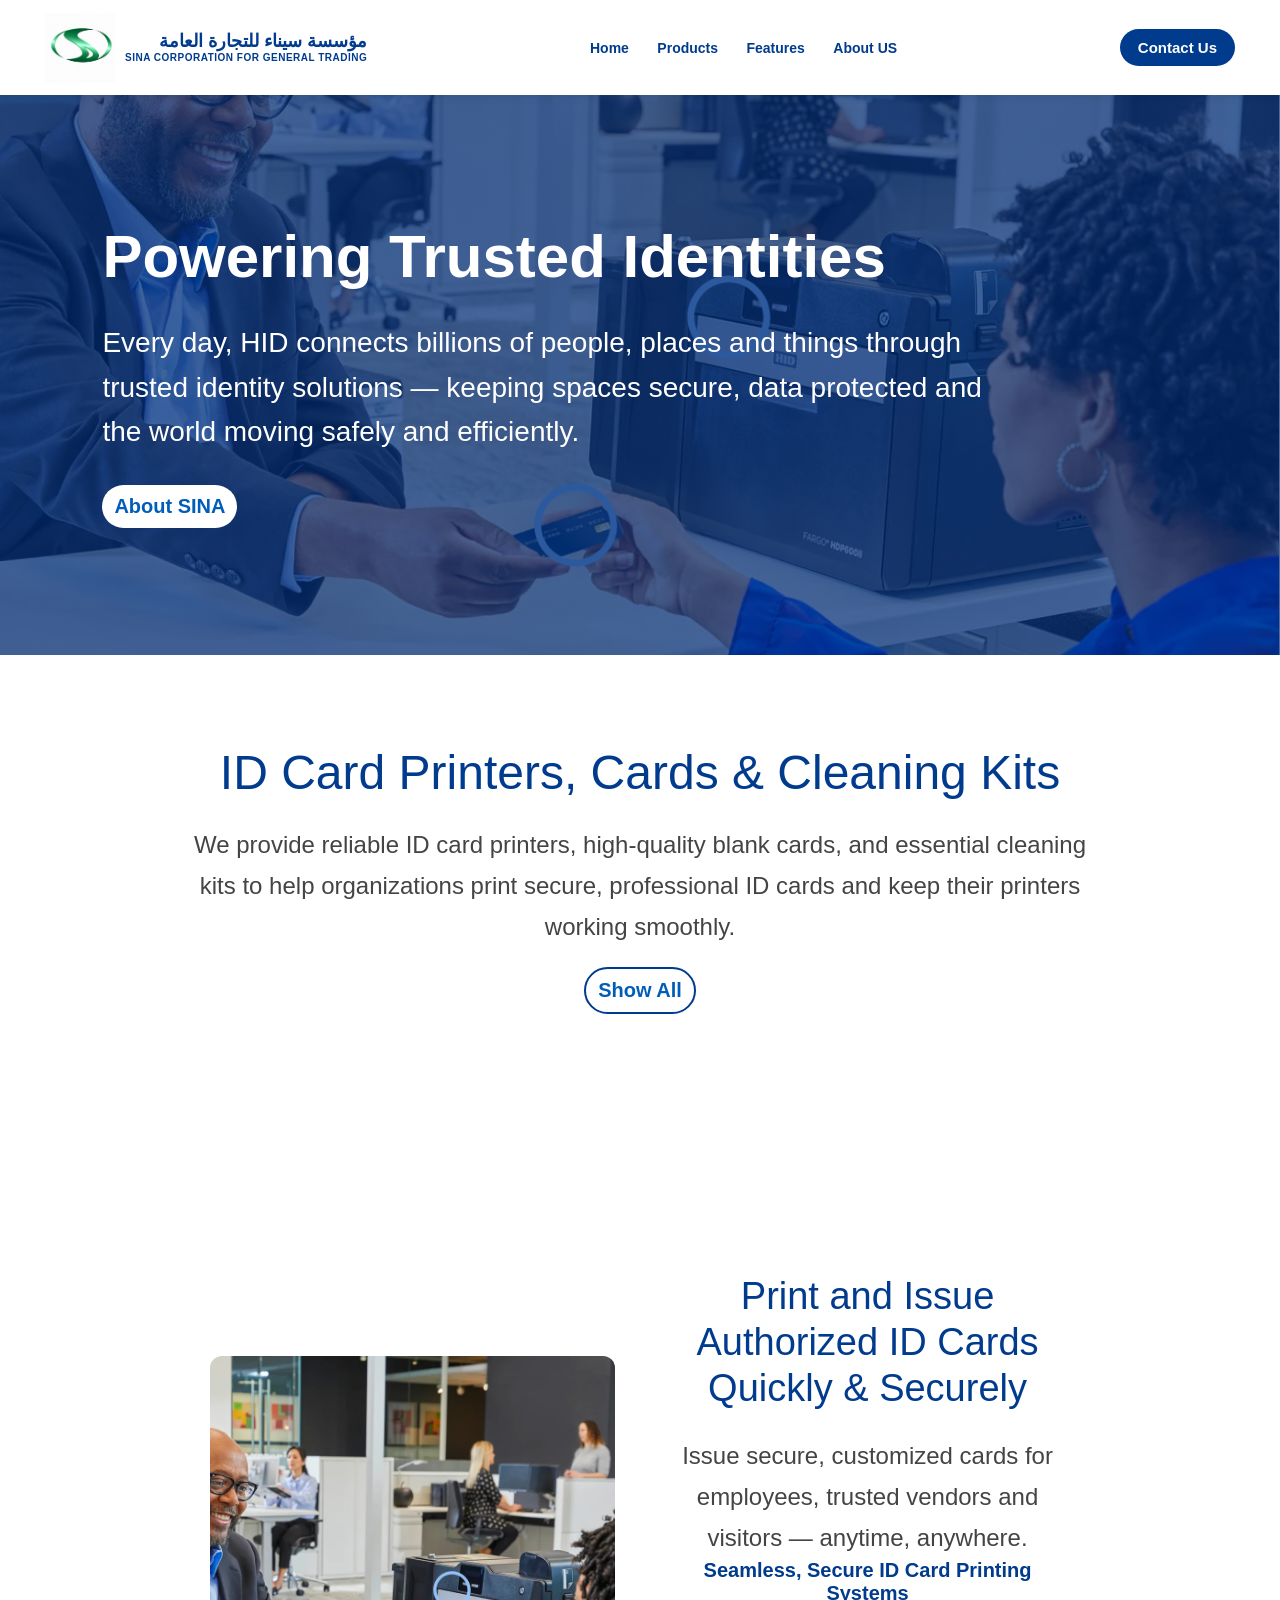
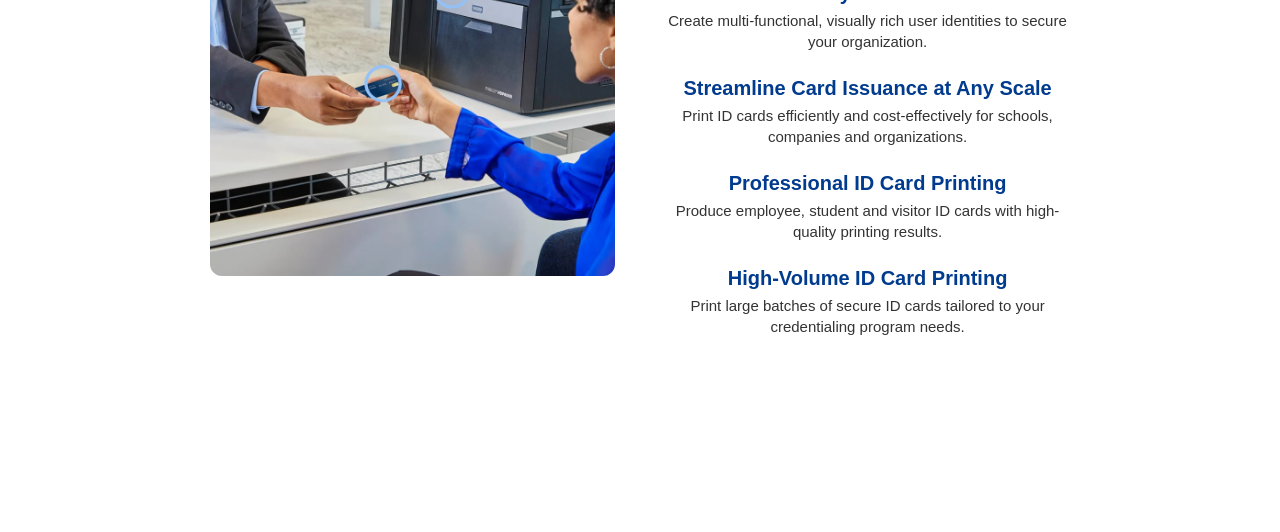
<file: index.html>
<!DOCTYPE html>
<html lang="en">
    <head>
        <meta charset="UTF-8" />
        <title>Home</title>
        <link rel="stylesheet" href="style.css">
    </head>
    <body>
        <header>
 <a href="index.html" class="logo">
  <img src="image/logo.png" alt="Sina Logo Icon">
  
  <div class="logo-text">
    <span class="logo-ar">مؤسسة سيناء للتجارة العامة</span>
    <span class="logo-en">SINA CORPORATION FOR GENERAL TRADING</span>
  </div>
</a>
        <nav>
    <a href="index.html">Home</a>
    <a href="Products.html" target="_blank" class="Products">Products</a>
   <a href="Feature.html" target="_blank">Features</a>
  <a href="About.html" target="_blank">About US</a>
            
        </nav>
        <a href="contact.html" target="_blank" class="contact-btn">Contact Us</a>
        </header>
        
        <section class="home-hero">
  <div class="home-content">
    <h1>Powering Trusted Identities</h1>

    <p>
        Every day, HID connects billions of people, places and things through trusted identity solutions — keeping spaces secure, data protected and the world moving safely and efficiently.   
    </p>

    <a href="About.html" target="_blank" class="home-btn">About SINA</a>
  </div>
</section>
        <section class="supplies-intro">
  <h2>ID Card Printers, Cards & Cleaning Kits</h2>

  <p>
    We provide reliable ID card printers, high-quality blank cards, and
    essential cleaning kits to help organizations print secure, professional
    ID cards and keep their printers working smoothly.
  </p>
            <a href="products.html" target="_blank" class="product-btn">Show All</a>
            
        
</section>
        
        
        
        
        <section class="supplies-intro">
            <section class="id-issue-section">

  <div class="id-issue-image">
    <img src="image/h.png" alt="ID Card Issuance">
  </div>

  <div class="id-issue-content">
    <h2>Print and Issue Authorized ID Cards Quickly & Securely</h2>

    <p class="main-text">
      Issue secure, customized cards for employees, trusted vendors and visitors —
      anytime, anywhere.
    </p>

    <div class="feature-item">
      <h3>Seamless, Secure ID Card Printing Systems</h3>
      <p>Create multi-functional, visually rich user identities to secure your organization.</p>
    </div>

    <div class="feature-item">
      <h3>Streamline Card Issuance at Any Scale</h3>
      <p>Print ID cards efficiently and cost-effectively for schools, companies and organizations.</p>
    </div>

    <div class="feature-item">
      <h3>Professional ID Card Printing</h3>
      <p>Produce employee, student and visitor ID cards with high-quality printing results.</p>
    </div>

    <div class="feature-item">
      <h3>High-Volume ID Card Printing</h3>
      <p>Print large batches of secure ID cards tailored to your credentialing program needs.</p>
        
    </div>
  </div>

</section>
        
        
        
        
        </section>
        
     
    </body>
</html>
</file>
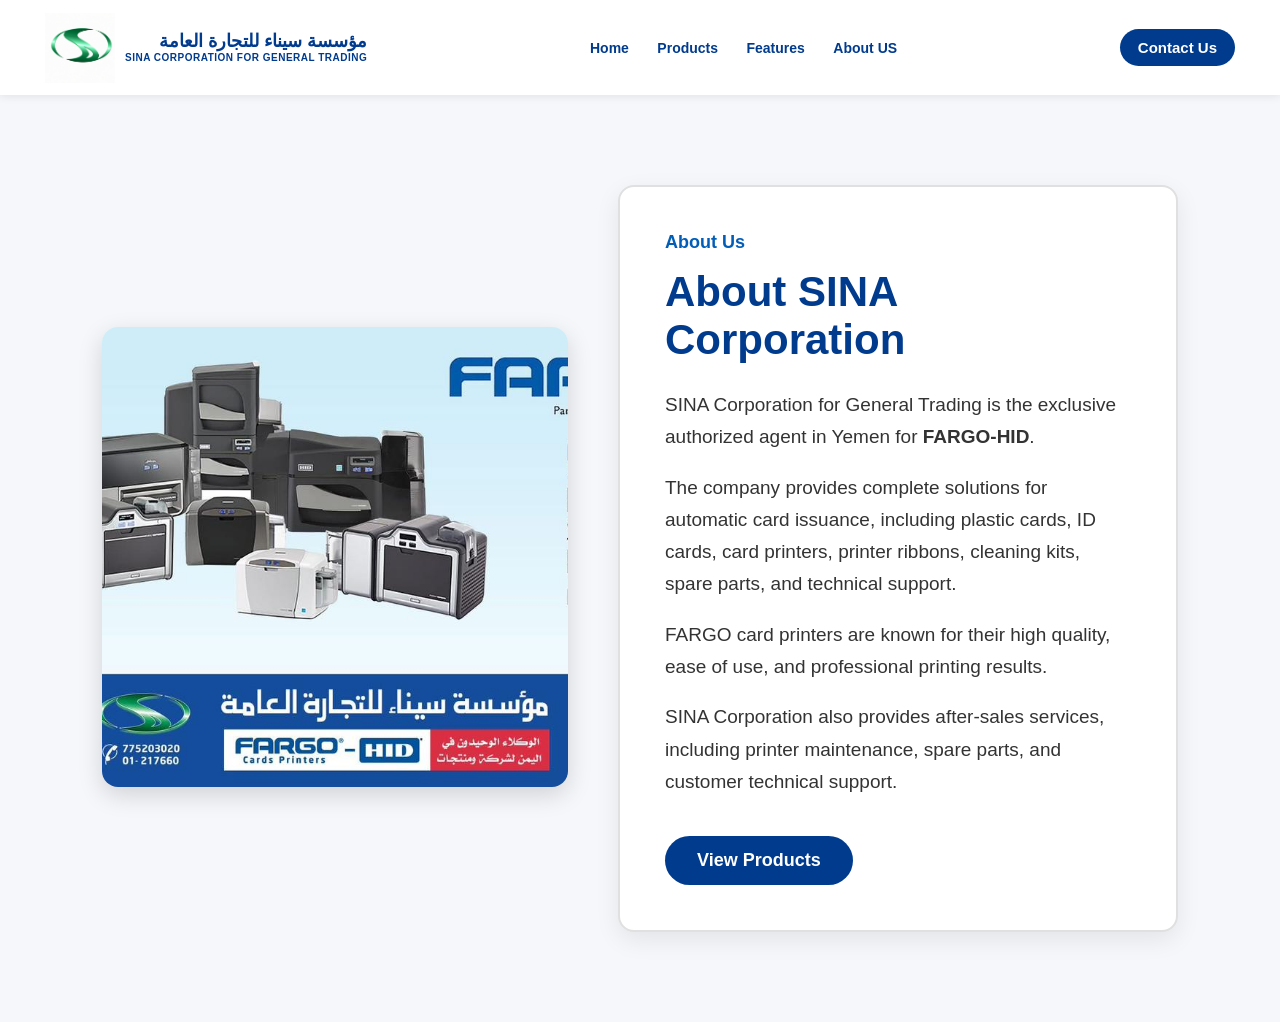
<file: About.html>
<!DOCTYPE html>
<html lang="en">
<head>
  <meta charset="UTF-8">

  <title>About US</title>

  <link rel="stylesheet" href="style.css">
</head>

<body>

  <header>
  <a href="index.html" class="logo">
  <img src="image/logo.png" alt="Sina Logo Icon">
  
  <div class="logo-text">
    <span class="logo-ar">مؤسسة سيناء للتجارة العامة</span>
    <span class="logo-en">SINA CORPORATION FOR GENERAL TRADING</span>
  </div>
</a>
    <nav>
      <a href="index.html">Home</a>
      <a href="Products.html">Products</a>
      <a href="Feature.html" target="_blank">Features</a>
      <a href="About.html" target="_blank">About US</a>
    </nav>

     <a href="contact.html" target="_blank" class="contact-btn">Contact Us</a>
  </header>

  <section class="about-section">

    <div class="about-left">
      <img src="image/a1.jpeg" alt="FARGO HID Solution Provider">
    </div>

    <div class="about-right">
      <span class="about-label">About Us</span>

      <h1>About SINA Corporation</h1>

      <p>
        SINA Corporation for General Trading is the exclusive authorized agent
        in Yemen for <strong>FARGO-HID</strong>.
      </p>

      <p>
        The company provides complete solutions for automatic card issuance,
        including plastic cards, ID cards, card printers, printer ribbons,
        cleaning kits, spare parts, and technical support.
      </p>

      <p>
        FARGO card printers are known for their high quality, ease of use,
        and professional printing results.
      </p>

      <p>
        SINA Corporation also provides after-sales services, including printer
        maintenance, spare parts, and customer technical support.
      </p>

      <a href="Products.html" class="about-btn">View Products</a>
    </div>

  </section>

</body>
</html>
</file>
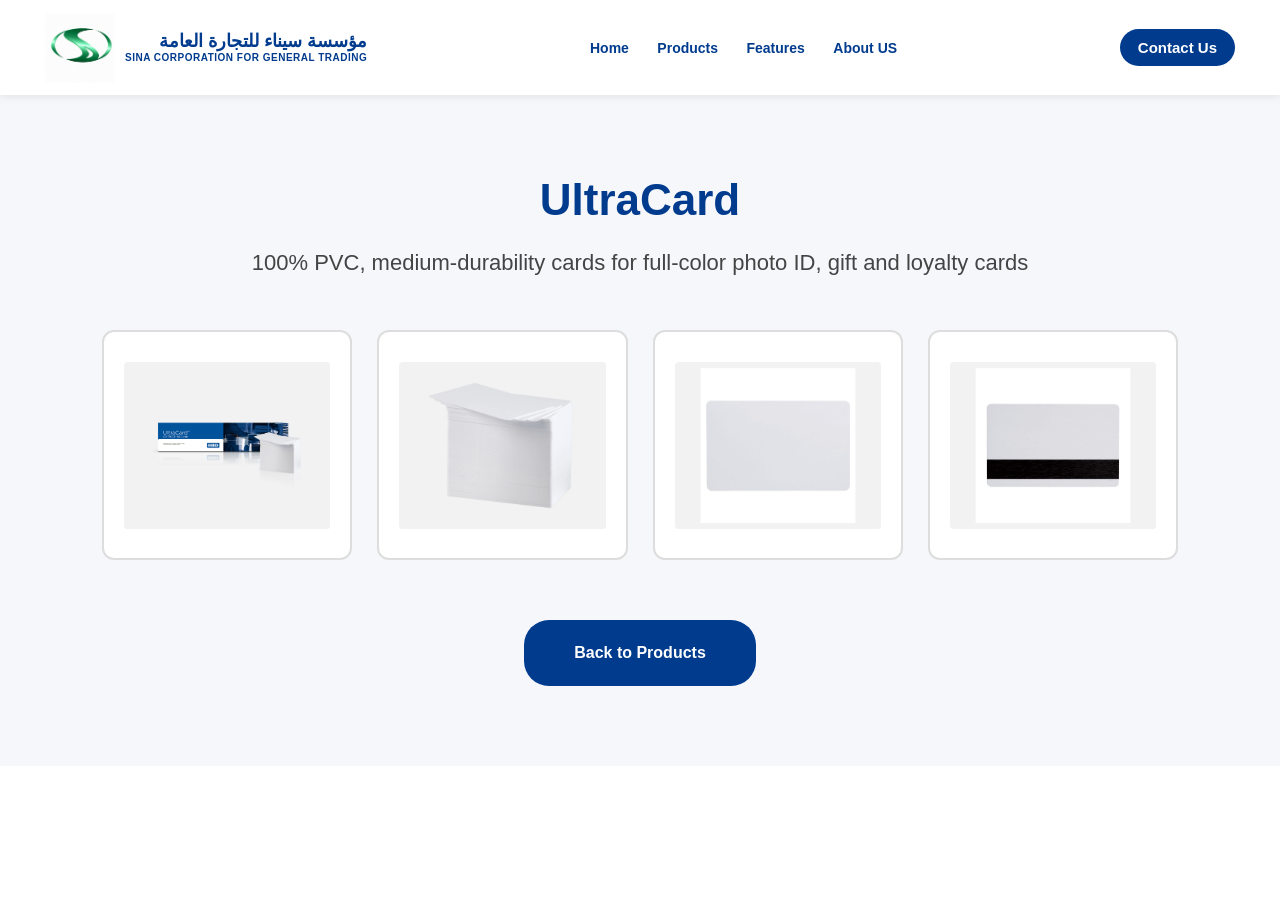
<file: card.html>
<!DOCTYPE html>
<html lang="en">
<head>
  <meta charset="UTF-8">


  <title>UltraCard</title>

  <link rel="stylesheet" href="style.css">
</head>
<body>

  <header>
<a href="index.html" class="logo">
  <img src="image/logo.png" alt="Sina Logo Icon">
  
  <div class="logo-text">
    <span class="logo-ar">مؤسسة سيناء للتجارة العامة</span>
    <span class="logo-en">SINA CORPORATION FOR GENERAL TRADING</span>
  </div>
</a>
      <nav>
      <a href="index.html">Home</a>
      <a href="products.html">Products</a>
      <a href="Feature.html" target="_blank">Features</a>
       <a href="About.html" target="_blank">About US</a>
    </nav>

    <a href="contact.html" target="_blank" class="contact-btn">Contact Us</a>
  </header>

  <section class="Card-page">
    <h1>UltraCard</h1>

    <p>
     100% PVC, medium-durability cards for full-color photo ID, gift and loyalty cards 
    </p>

    <div class="card-gallery">
      <img src="image/c3.png" alt="Printer front view">
      <img src="image/c4.png" alt="Printer side view">
      <img src="image/c5.png" alt="Printer with cards">
      <img src="image/c6.png" alt="Printer accessories">
    </div>

    <div class="back-btn">
      <a href="products.html" class="back-btn">Back to Products</a>
    </div>
  </section>

</body>
</html>
</file>
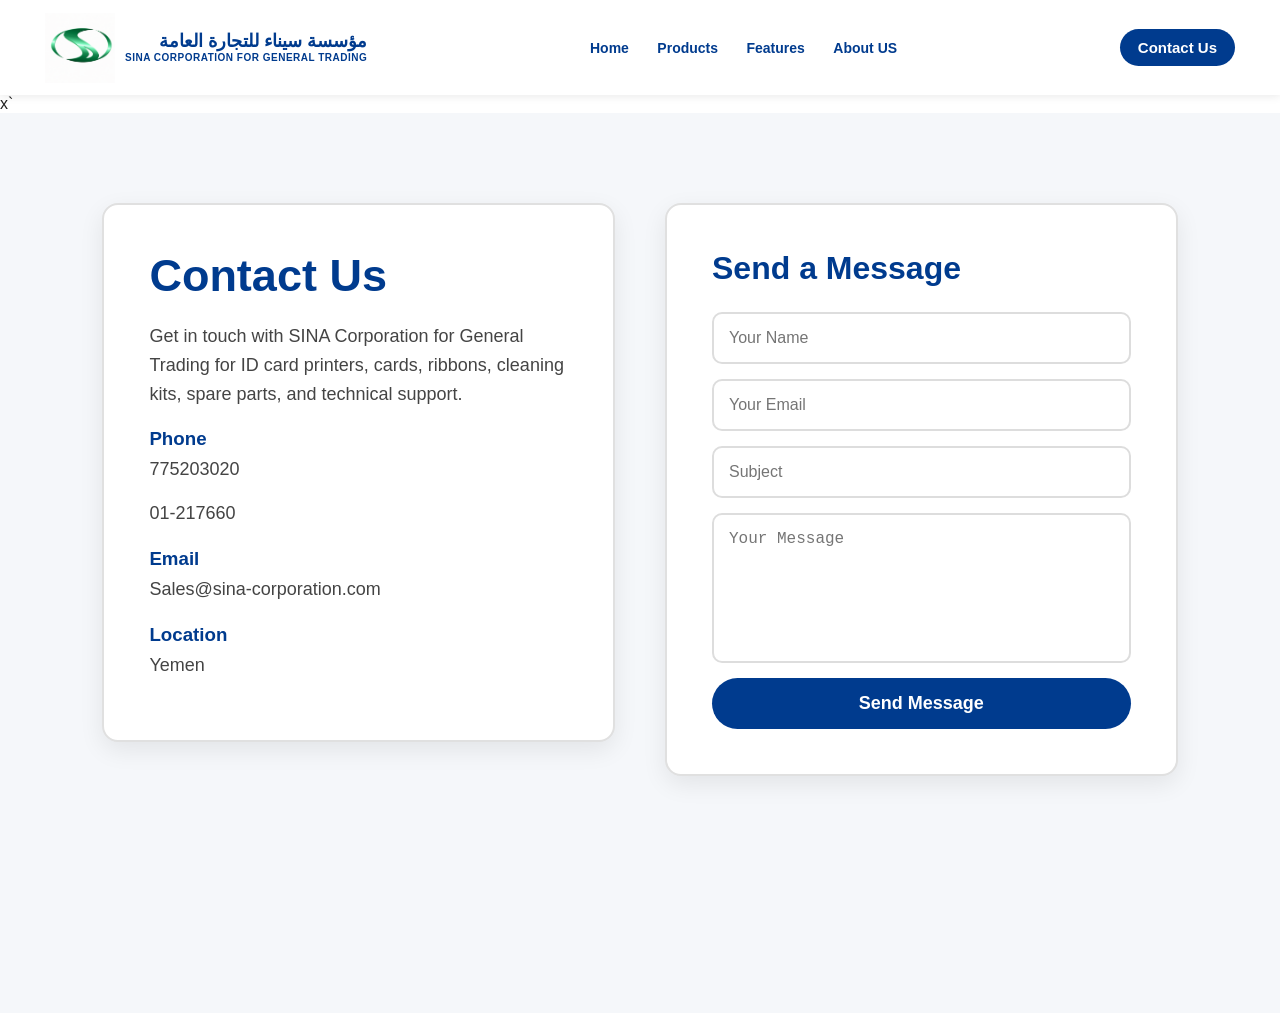
<file: contact.html>
<!DOCTYPE html>
<html lang="en">
<head>
  <meta charset="UTF-8">

  <title>Contact Us</title>

  <link rel="stylesheet" href="style.css">
</head>

<body>

  <header>
   <a href="index.html" class="logo">
  <img src="image/logo.png" alt="Sina Logo Icon">
  
  <div class="logo-text">
    <span class="logo-ar">مؤسسة سيناء للتجارة العامة</span>
    <span class="logo-en">SINA CORPORATION FOR GENERAL TRADING</span>
  </div>
</a>

    <nav>
      <a href="index.html">Home</a>
      <a href="Products.html">Products</a>
      <a href="Feature.html" target="_blank">Features</a>
      <a href="About.html" target="_blank">About US</a>
    </nav>

    <a href="contact.html" target="_blank" class="contact-btn">Contact Us</a>
  </header>
x`
  <section class="contact-page">

    <div class="contact-info">
      <h1>Contact Us</h1>

      <p>
        Get in touch with SINA Corporation for General Trading for ID card
        printers, cards, ribbons, cleaning kits, spare parts, and technical support.
      </p>

      <div class="contact-details">
        <h3>Phone</h3>
        <p>775203020</p>
        <p>01-217660</p>

        <h3>Email</h3>
        <p>Sales@sina-corporation.com</p>

        <h3>Location</h3>
        <p>Yemen</p>
      </div>
    </div>

    <div class="contact-form">
      <h2>Send a Message</h2>

      <form>
        <input type="text" placeholder="Your Name">
        <input type="email" placeholder="Your Email">
        <input type="text" placeholder="Subject">
        <textarea placeholder="Your Message"></textarea>
        <button type="submit">Send Message</button>
      </form>
    </div>

  </section>

</body>
</html>
</file>
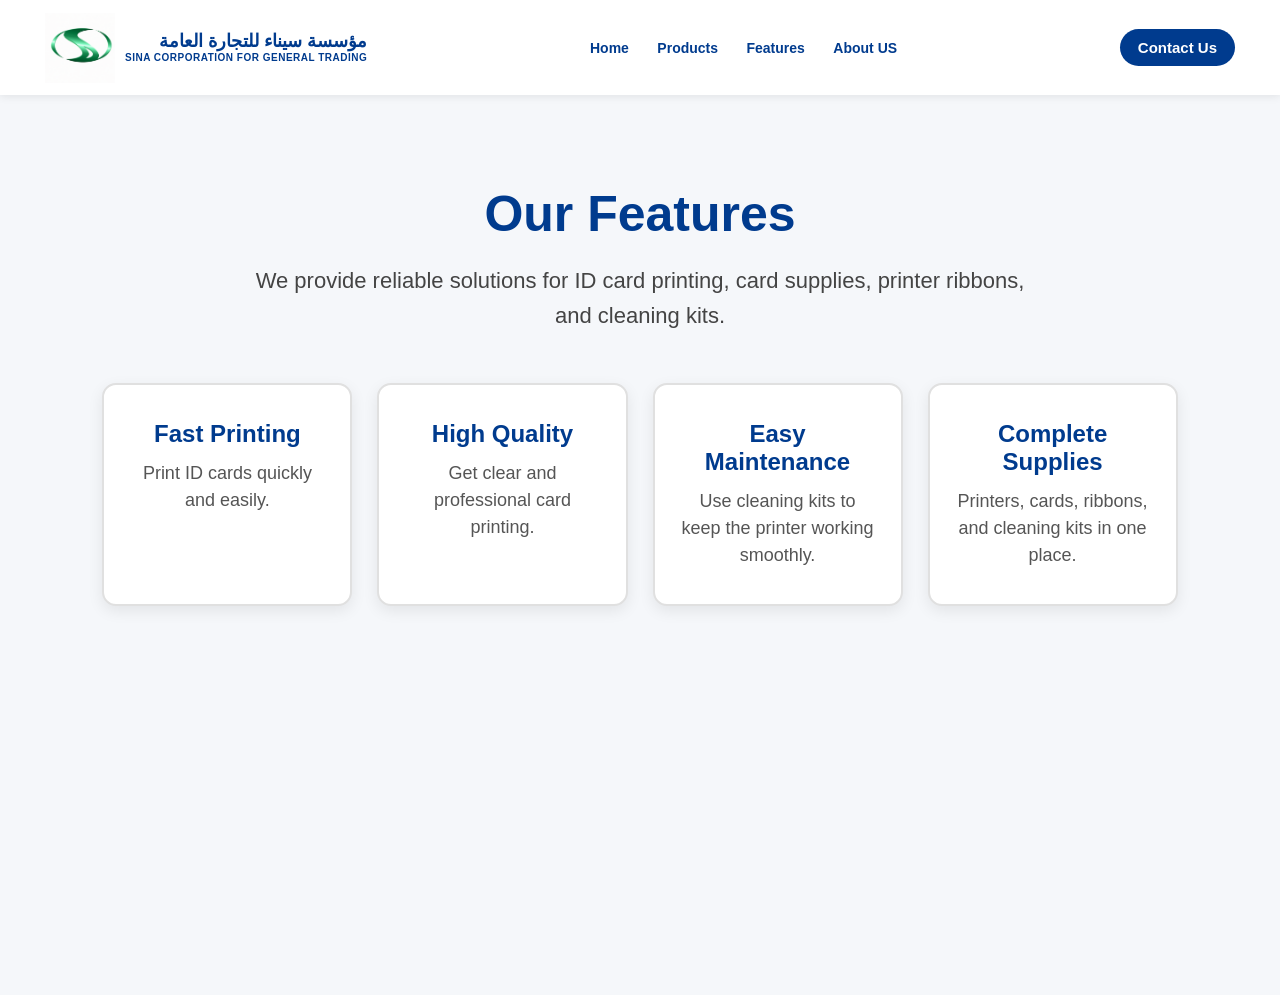
<file: Feature.html>
<!DOCTYPE html>
<html lang="en">
<head>
  <meta charset="UTF-8">
 
  <title>Features</title>
  <link rel="stylesheet" href="style.css">
</head>

<body>

  <header>
   <a href="index.html" class="logo">
  <img src="image/logo.png" alt="Sina Logo Icon">
  
  <div class="logo-text">
    <span class="logo-ar">مؤسسة سيناء للتجارة العامة</span>
    <span class="logo-en">SINA CORPORATION FOR GENERAL TRADING</span>
  </div>
</a>

    <nav>
      <a href="index.html">Home</a>
      <a href="Products.html">Products</a>
      <a href="Feature.html">Features</a>
      <a href="About.html" target="_blank">About US</a>
    </nav>

     <a href="contact.html" target="_blank" class="contact-btn">Contact Us</a>
  </header>

  <section class="features-page">
    <h1>Our Features</h1>

    <p class="features-intro">
      We provide reliable solutions for ID card printing, card supplies,
      printer ribbons, and cleaning kits.
    </p>

    <div class="features-boxes">

      <div class="feature-box">
        <h2>Fast Printing</h2>
        <p>Print ID cards quickly and easily.</p>
      </div>

      <div class="feature-box">
        <h2>High Quality</h2>
        <p>Get clear and professional card printing.</p>
      </div>

      <div class="feature-box">
        <h2>Easy Maintenance</h2>
        <p>Use cleaning kits to keep the printer working smoothly.</p>
      </div>

      <div class="feature-box">
        <h2>Complete Supplies</h2>
        <p>Printers, cards, ribbons, and cleaning kits in one place.</p>
      </div>

    </div>
  </section>

</body>
</html>
</file>
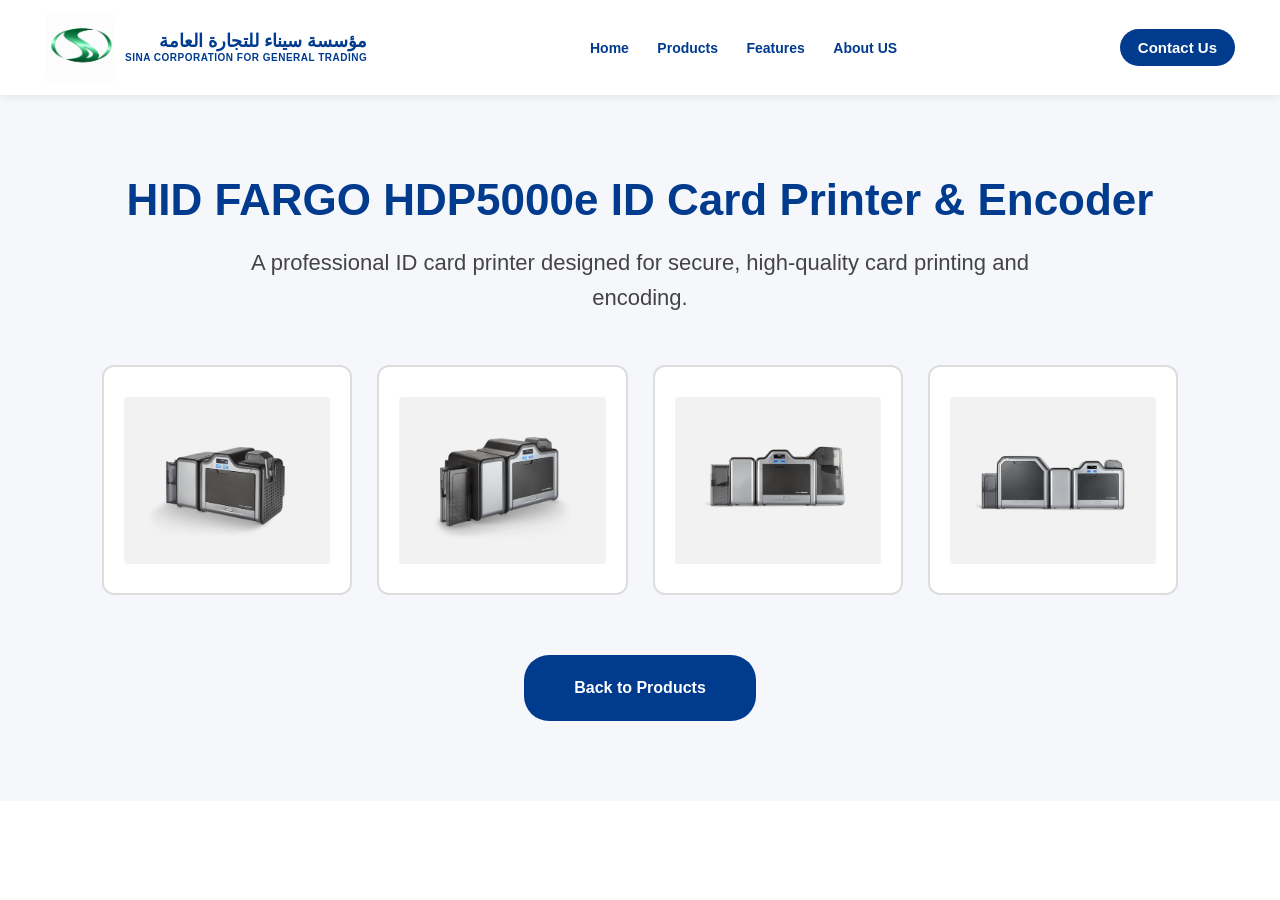
<file: printer.html>
<!DOCTYPE html>
<html lang="en">
<head>
  <meta charset="UTF-8">


  <title>HID FARGO HDP5000e Printer</title>

  <link rel="stylesheet" href="style.css">
</head>
<body>

  <header>
<a href="index.html" class="logo">
  <img src="image/logo.png" alt="Sina Logo Icon">
  
  <div class="logo-text">
    <span class="logo-ar">مؤسسة سيناء للتجارة العامة</span>
    <span class="logo-en">SINA CORPORATION FOR GENERAL TRADING</span>
  </div>
</a>
      <nav>
      <a href="index.html">Home</a>
      <a href="products.html">Products</a>
      <a href="Feature.html" target="_blank">Features</a>
     <a href="About.html" target="_blank">About US</a>
    </nav>

<a href="contact.html" target="_blank" class="contact-btn">Contact Us</a>
  </header>

  <section class="printer-page">
    <h1>HID FARGO HDP5000e ID Card Printer & Encoder</h1>

    <p>
      A professional ID card printer designed for secure, high-quality card
      printing and encoding.
    </p>

    <div class="printer-gallery">
      <img src="image/p2.png" alt="Printer front view">
      <img src="image/p3.png" alt="Printer side view">
      <img src="image/p4.png" alt="Printer with cards">
      <img src="image/p5.png" alt="Printer accessories">
    </div>

    <div class="back-btn">
      <a href="products.html" class="back-btn">Back to Products</a>
    </div>
  </section>

</body>
</html>
</file>
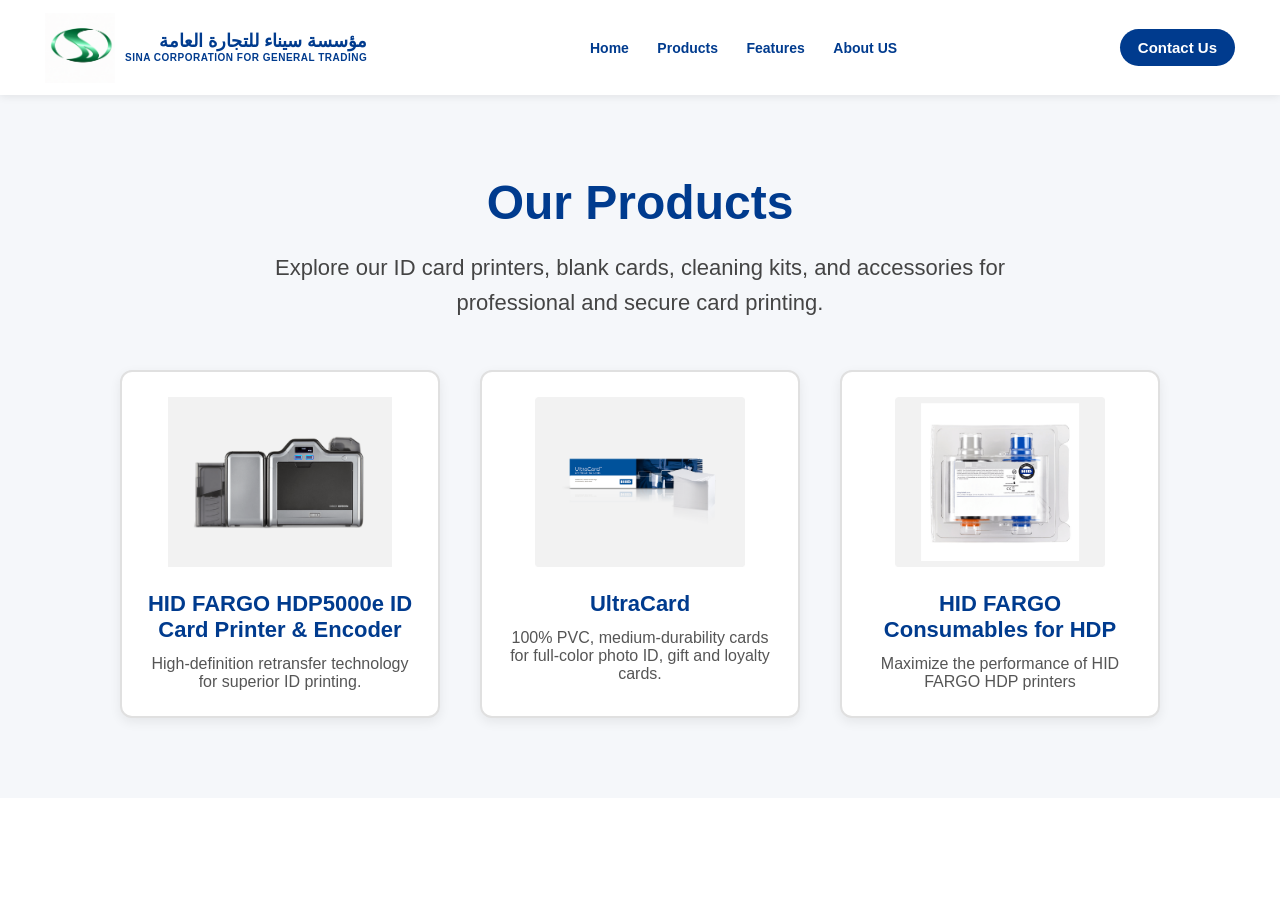
<file: Products.html>
<!DOCTYPE html>
<html lang="en">
<head>
  <meta charset="UTF-8">

  <title>Products - HID</title>

  <link rel="stylesheet" href="style.css">
</head>
<body>

  <header>
<a href="index.html" class="logo">
  <img src="image/logo.png" alt="Sina Logo Icon">
  
  <div class="logo-text">
    <span class="logo-ar">مؤسسة سيناء للتجارة العامة</span>
    <span class="logo-en">SINA CORPORATION FOR GENERAL TRADING</span>
  </div>
</a>
      <nav>
      <a href="index.html">Home</a>
      <a href="products.html">Products</a>
     <a href="Feature.html" target="_blank">Features</a>
      <a href="About.html" target="_blank">About US</a>
    </nav>

<a href="contact.html" target="_blank" class="contact-btn">Contact Us</a>
    </header>

  <section class="products-page">
    <h1>Our Products</h1>

    <p>
      Explore our ID card printers, blank cards, cleaning kits, and accessories
      for professional and secure card printing.
    </p>

    <div class="product-grid">

      <a href="printer.html" class="product-card product-link">
  <img src="image/p1.png" alt="HID FARGO HDP5000e Printer">

  <h3>HID FARGO HDP5000e ID Card Printer & Encoder</h3>

  <p>
    High-definition retransfer technology for superior ID printing.
  </p>
        </a>
   
<a href="card.html" class="product-card product-link">
  <img src="image/c2.png" alt="UltraCard">

  <h3>UltraCard</h3>

  <p>
    100% PVC, medium-durability cards for full-color photo ID, gift and loyalty cards.
  </p>
</a>

      
          
           <a href="Roal.html" class="product-card product-link">
        <img src="image/r1.png" alt="Cleaning Kit">
        <h3>HID FARGO Consumables for HDP</h3>
        <p>Maximize the performance of HID FARGO HDP printers </p>
          </a>
      

      

    </div>
  </section>

</body>
</html>
</file>
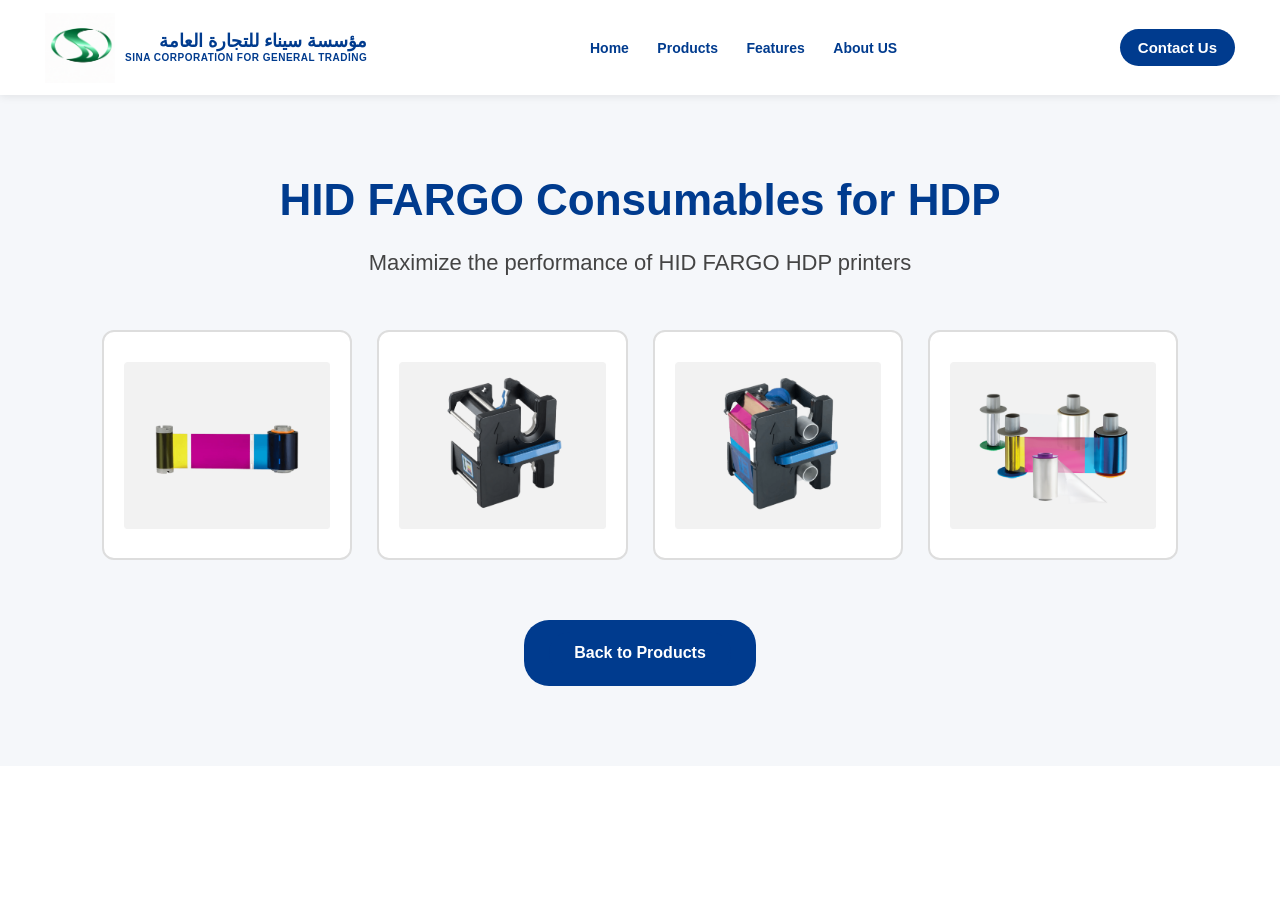
<file: Roal.html>
<!DOCTYPE html>
<html lang="en">
<head>
  <meta charset="UTF-8">


  <title>Roal</title>

  <link rel="stylesheet" href="style.css">
</head>
<body>

  <header>
<a href="index.html" class="logo">
  <img src="image/logo.png" alt="Sina Logo Icon">
  
  <div class="logo-text">
    <span class="logo-ar">مؤسسة سيناء للتجارة العامة</span>
    <span class="logo-en">SINA CORPORATION FOR GENERAL TRADING</span>
  </div>
</a>  
      <nav>
      <a href="index.html">Home</a>
      <a href="products.html">Products</a>
      <a href="Feature.html" target="_blank">Features</a>
      <a href="About.html" target="_blank">About US</a>
    </nav>

     <a href="contact.html" target="_blank" class="contact-btn">Contact Us</a>
  </header>

  <section class="Roal-page">
    <h1>HID FARGO Consumables for HDP</h1>

    <p>
     Maximize the performance of HID FARGO HDP printers 
    </p>

    <div class="card-gallery">
      <img src="image/r2.png" alt="Printer front view">
      <img src="image/r3.png" alt="Printer side view">
      <img src="image/r4.png" alt="Printer with cards">
      <img src="image/r7.png" alt="Printer accessories">
    </div>

    <div class="back-btn">
      <a href="products.html" class="back-btn">Back to Products</a>
    </div>
  </section>

</body>
</html>
</file>
<file: style.css>
* {
  margin: 0;
  padding: 0;
  box-sizing: border-box;
}

body {
  font-family: Arial, Helvetica, sans-serif;
  background-color: white;
  color: #222;
}
header {
  height: 95px;
  padding: 0 45px;
  display: flex;
  align-items: center;
  justify-content: space-between;
  background-color: white;
  box-shadow: 0 2px 8px rgba(0, 0, 0, 0.08);
  position: sticky;
  top: 0;
  z-index: 1000;
}
.logo {
  display: flex;
  align-items: center;
  gap: 10px;
  text-decoration: none;
}

.logo img {
  width: 70px;
  height: 70px;
  object-fit: contain;
}

.logo-text {
  display: flex;
  flex-direction: column;
  line-height: 1.1;
}

.logo-ar {
  font-size: 18px;
  font-weight: bold;
  color: #003b8e;
  direction: rtl;
}

.logo-en {
  font-size: 10px;
  font-weight: 600;
  color: #003b8e;
  letter-spacing: 0.5px;
}
nav a {
  color: #003b8e;
  text-decoration: none;
  margin: 0 12px;
  font-size: 14px;
  font-weight: bold;
}
nav a:hover {
  color: orange;
}
.contact-btn {
  background-color: #003b8e;
  color: white;
  text-decoration: none;
  padding: 10px 18px;
  border-radius: 25px;
  font-size: 15px;
  font-weight: bold;
}
.contact-btn:hover {
  background-color: orange;
    
}
.home-hero {
  min-height: 560px;
  background:
    linear-gradient(rgba(0, 45, 120, 0.70), rgba(0, 45, 120, 0.70)),
    url("image/h.png");

  background-size: cover;
  background-position: center;
  color: white;

  display: flex;
  align-items: center;
  padding: 0 8%;
}

.home-content {
  max-width: 900px;
}

.home-content h1 {
  font-size: 60px;
  font-weight: bold;
  margin-bottom: 30px;
}

.home-content p {
  font-size: 28px;
  line-height: 1.6;
  max-width: 1200px;
  margin-bottom: 30px;
}

.home-btn {
  background-color: white;
  color: #005eb8;
  text-decoration: none;
  padding: 10px 12px;
  border-radius: 35px;
  font-size: 20px;
  font-weight: bold;
  display: inline-block;
}

.home-btn:hover {
  background-color: orange;
  color: white;
}

.supplies-intro {
  background-color: white;
  text-align: center;
  padding: 90px 8%;
}

.supplies-intro h2 {
  color: #003b8e;
  font-size: 48px;
  font-weight: 500;
  margin-bottom: 25px;
}

.supplies-intro p {
  color: #444;
  font-size: 24px;
  line-height: 1.7;
  max-width: 900px;
  margin: 0 auto;
}





.id-issue-section {
  padding: 80px 10%;
  background-color: white;
  display: flex;
  align-items: center;
  gap: 50px;
}

.id-issue-image {
  flex: 1;
}

.id-issue-image img {
  width: 100%;
  height: 520px;
  object-fit: cover;
  border-radius: 12px;
}

.id-issue-content {
  flex: 1;
}

.id-issue-content h2 {
  color: #003b8e;
  font-size: 38px;
  line-height: 1.2;
  margin-bottom: 25px;
  font-weight: 500;
}

.main-text {
  color: #444;
  font-size: 15px;
  line-height: 1.6;
  margin-bottom: 35px;
}











.feature-item {
  margin-bottom: 25px;
}

.feature-item h3 {
  color: #003b8e;
  font-size: 20px;
  margin-bottom: 5px;
}

.feature-item p {
  color: #333;
  font-size: 15px;
  line-height: 1.4;
}










.product-btn {
  background-color: white;
  color: #005eb8;
  text-decoration: none;
  padding: 10px 12px;
  border-radius: 35px;
  font-size: 20px;
  font-weight: bold;
  display: inline-block;
    border: 2px solid #003b8e;
    margin-top: 20px;   

}
.product-btn:hover {
  background-color: orange;
  color: white;
}
.products-page {
  padding: 80px 8%;
  text-align: center;
  background-color: #f5f7fa;
}

.products-page h1 {
  color: #003b8e;
  font-size: 48px;
  margin-bottom: 20px;
}

.products-page > p {
  color: #444;
  font-size: 22px;
  max-width: 850px;
  margin: 0 auto 50px;
  line-height: 1.6;
}

.product-grid {
  display: grid;
  grid-template-columns: repeat(3, 320px);
  gap: 40px;
  justify-content: center;
  align-items: stretch;
  margin-top: 50px;
}

.product-card {
  background-color: white;
  padding: 25px;
  border-radius: 12px;
  text-align: center;
  border: 2px solid #e0e0e0;
  box-shadow: 0 4px 12px rgba(0, 0, 0, 0.07);
}

.product-card:hover {
  border-color: #003b8e;
  transform: translateY(-6px);
  transition: 0.3s;
}

.product-card img {
  width: 100%;
  height: 170px;
  object-fit: contain;
  margin-bottom: 20px;
}

.product-card h3 {
  color: #003b8e;
  font-size: 22px;
  margin-bottom: 12px;
}

.product-card p {
  color: #555;
  font-size: 16px;
}
.product-link {
  text-decoration: none;
  color: inherit;
  display: block;
}

.printer-page {
  background-color: #f5f7fa;
  padding: 80px 8%;
  text-align: center;
}

.printer-page h1 {
  color: #003b8e;
  font-size: 44px;
  margin-bottom: 20px;
}

.printer-page > p {
  color: #444;
  font-size: 22px;
  max-width: 850px;
  margin: 0 auto 50px;
  line-height: 1.6;
}

.printer-gallery {
  display: grid;
  grid-template-columns: repeat(4, 1fr);
  gap: 25px;
  margin-bottom: 60px;
}

.printer-gallery img {
  width: 100%;
  height: 230px;
  object-fit: contain;
  background-color: white;
  padding: 20px;
  border: 2px solid #ddd;
  border-radius: 12px;
  transition: 0.3s;
}

.printer-gallery img:hover {
  border-color: #003b8e;
  transform: scale(1.05);
}





.back-btn {
  display: inline-block;
  background-color: #003b8e;
  color: white;
  padding: 12px 25px;
  border-radius: 25px;
  text-decoration: none;
  font-weight: bold;
}

.back-btn:hover {
  background-color: #ff7a00;
}












.Card-page {
  background-color: #f5f7fa;
  padding: 80px 8%;
  text-align: center;
}

.Card-page h1 {
  color: #003b8e;
  font-size: 44px;
  margin-bottom: 20px;
}

.Card-page > p {
  color: #444;
  font-size: 22px;
  max-width: 850px;
  margin: 0 auto 50px;
  line-height: 1.6;
}

.card-gallery {
  display: grid;
  grid-template-columns: repeat(4, 1fr);
  gap: 25px;
  margin-bottom: 60px;
}

.card-gallery img {
  width: 100%;
  height: 230px;
  object-fit: contain;
  background-color: white;
  padding: 20px;
  border: 2px solid #ddd;
  border-radius: 12px;
  transition: 0.3s;
}

.card-gallery img:hover {
  border-color: #003b8e;
  transform: scale(1.05);
}



.back-btn {
  display: inline-block;
  background-color: #003b8e;
  color: white;
  padding: 12px 25px;
  border-radius: 25px;
  text-decoration: none;
  font-weight: bold;
}

.back-btn:hover {
  background-color: #ff7a00;
}








.Roal-page {
  background-color: #f5f7fa;
  padding: 80px 8%;
  text-align: center;
}

.Roal-page h1 {
  color: #003b8e;
  font-size: 44px;
  margin-bottom: 20px;
}

.Roal-page > p {
  color: #444;
  font-size: 22px;
  max-width: 850px;
  margin: 0 auto 50px;
  line-height: 1.6;
}

.Roal-gallery {
  display: grid;
  grid-template-columns: repeat(4, 1fr);
  gap: 25px;
  margin-bottom: 60px;
}

.Roal-gallery img {
  width: 100%;
  height: 230px;
  object-fit: contain;
  background-color: white;
  padding: 20px;
  border: 2px solid #ddd;
  border-radius: 12px;
  transition: 0.3s;
}

.Roal-gallery img:hover {
  border-color: #003b8e;
  transform: scale(1.05);
}



.back-btn {
  display: inline-block;
  background-color: #003b8e;
  color: white;
  padding: 12px 25px;
  border-radius: 25px;
  text-decoration: none;
  font-weight: bold;
}

.back-btn:hover {
  background-color: #ff7a00;
}





.features-page {
  background-color: #f5f7fa;
  padding: 90px 8%;
  min-height: 100vh;
  text-align: center;
}

.features-page h1 {
  color: #003b8e;
  font-size: 50px;
  margin-bottom: 20px;
}

.features-intro {
  color: #444;
  font-size: 22px;
  max-width: 800px;
  margin: 0 auto 50px;
  line-height: 1.6;
}

.features-boxes {
  display: grid;
  grid-template-columns: repeat(4, 1fr);
  gap: 25px;
}

.feature-box {
  background-color: white;
  padding: 35px 25px;
  border-radius: 14px;
  border: 2px solid #e0e0e0;
  box-shadow: 0 5px 15px rgba(0,0,0,0.08);
  transition: 0.3s;
}

.feature-box:hover {
  transform: translateY(-8px);
  border-color: #003b8e;
}

.feature-box h2 {
  color: #003b8e;
  font-size: 24px;
  margin-bottom: 12px;
}

.feature-box p {
  color: #555;
  font-size: 18px;
  line-height: 1.5;
}

@media (max-width: 900px) {
  .features-boxes {
    grid-template-columns: repeat(2, 1fr);
  }
}

@media (max-width: 600px) {
  .features-boxes {
    grid-template-columns: 1fr;
  }

  .features-page h1 {
    font-size: 36px;
  }
}









    .about-section {
  min-height: 100vh;
  background-color: #f5f7fa;
  padding: 90px 8%;
  display: flex;
  align-items: center;
  gap: 50px;
}

.about-left {
  flex: 1;
}

.about-left img {
  width: 100%;
  height: 460px;
  object-fit: cover;
  border-radius: 16px;
  box-shadow: 0 8px 25px rgba(0, 0, 0, 0.15);
}

.about-right {
  flex: 1;
  background-color: white;
  padding: 45px;
  border-radius: 16px;
  border: 2px solid #e0e0e0;
  box-shadow: 0 8px 25px rgba(0, 0, 0, 0.08);
}

.about-label {
  color: #005eb8;
  font-weight: bold;
  font-size: 18px;
}

.about-right h1 {
  color: #003b8e;
  font-size: 42px;
  margin: 15px 0 25px;
}

.about-right p {
  color: #333;
  font-size: 19px;
  line-height: 1.7;
  margin-bottom: 18px;
}

.about-btn {
  display: inline-block;
  margin-top: 20px;
  background-color: #003b8e;
  color: white;
  text-decoration: none;
  padding: 14px 32px;
  border-radius: 30px;
  font-size: 18px;
  font-weight: bold;
}

.about-btn:hover {
  background-color: #005eb8;
}



.contact-page {
  min-height: 100vh;
  background-color: #f5f7fa;
  padding: 90px 8%;
  display: flex;
  gap: 50px;
  align-items: flex-start;
}

.contact-info,
.contact-form {
  flex: 1;
  background-color: white;
  padding: 45px;
  border-radius: 16px;
  border: 2px solid #e0e0e0;
  box-shadow: 0 8px 25px rgba(0, 0, 0, 0.08);
}

.contact-info h1 {
  color: #003b8e;
  font-size: 45px;
  margin-bottom: 20px;
}

.contact-info p {
  color: #444;
  font-size: 18px;
  line-height: 1.6;
  margin-bottom: 15px;
}

.contact-details h3 {
  color: #003b8e;
  margin-top: 20px;
  margin-bottom: 5px;
}

.contact-form h2 {
  color: #003b8e;
  font-size: 32px;
  margin-bottom: 25px;
}

.contact-form form {
  display: flex;
  flex-direction: column;
  gap: 15px;
}

.contact-form input,
.contact-form textarea {
  padding: 15px;
  border: 2px solid #ddd;
  border-radius: 10px;
  font-size: 16px;
}

.contact-form textarea {
  height: 150px;
  resize: none;
}

.contact-form button {
  background-color: #003b8e;
  color: white;
  border: none;
  padding: 15px;
  border-radius: 30px;
  font-size: 18px;
  font-weight: bold;
  cursor: pointer;
}

.contact-form button:hover {
  background-color: #005eb8;
}

@media (max-width: 900px) {
  .contact-page {
    flex-direction: column;
    padding: 60px 6%;
  }
}
</file>
